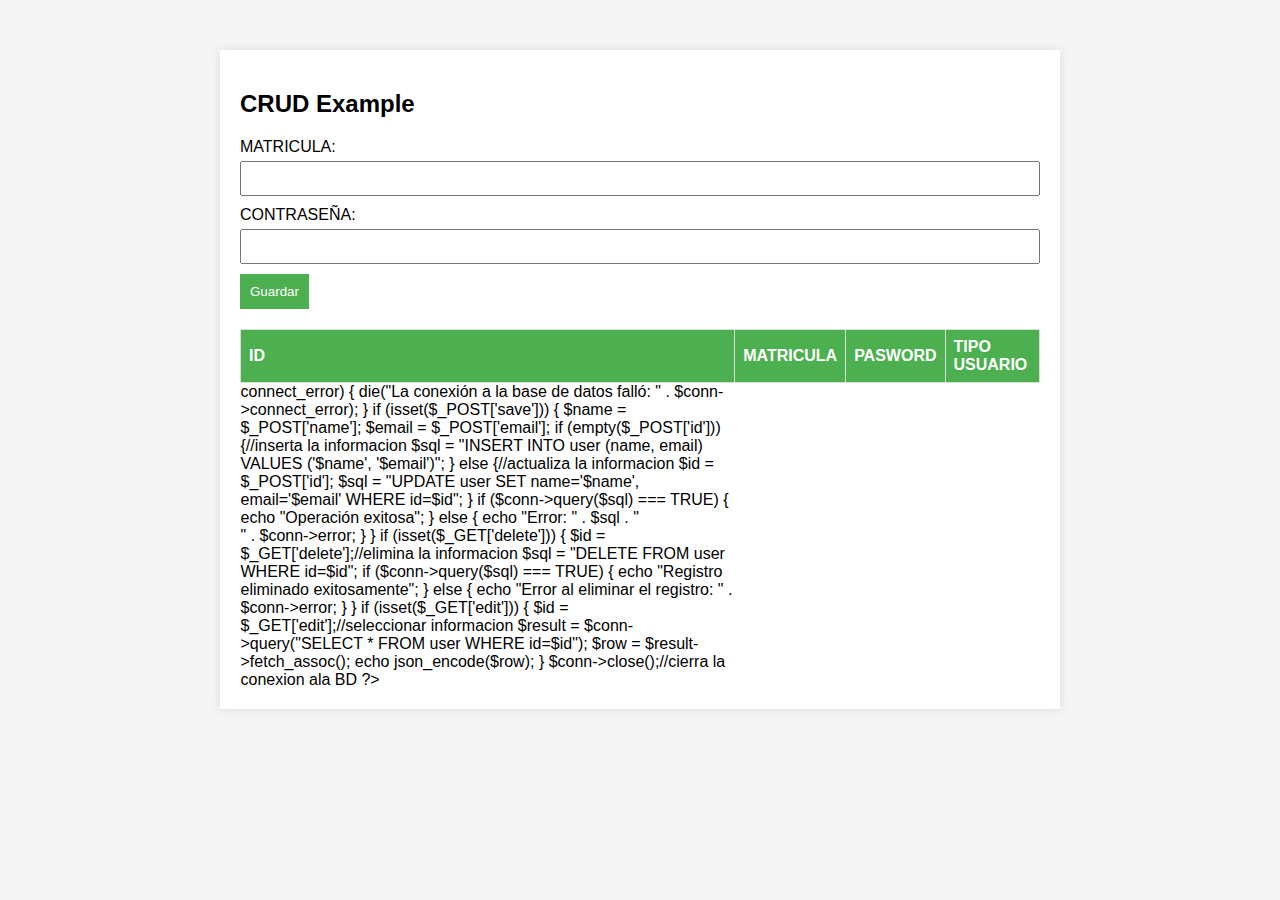
<file: index.html>
<!DOCTYPE html>
<html lang="es">
<head>
    <meta charset="UTF-8">
    <meta name="viewport" content="width=device-width, initial-scale=1.0">
    <link rel="stylesheet" href="stylee.css">
    <title>CRUD Example</title>
</head>
<body>
    <div class="container">
        <h2>CRUD Example</h2>
        
        <!-- Formulario para Insertar/Actualizar datos -->
        <form action="conexion.php" method="post">
            <input type="hidden" name="id" id="id">
            <label for="name">MATRICULA:</label>
            <input type="text" name="name" id="name" required>
            <label for="email">CONTRASEÑA:</label>
            <input type="email" name="email" id="email" required>
            <button type="submit" name="save">Guardar</button>
        </form>

        <!-- Tabla para mostrar datos -->
        <table>
            <thead>
                <tr>
                    <th>ID</th>
                    <th>MATRICULA</th>
                    <th>PASWORD</th>
                    <th>TIPO USUARIO</th>
                </tr>
            </thead>
            <tbody>
                <!-- Los datos se cargarán aquí desde la base de datos -->
            </tbody>
        </table>
    </div>

    <script src="https://code.jquery.com/jquery-3.6.4.min.js"></script>
    <script src="script.js"></script>
</body>
</html>
</file>
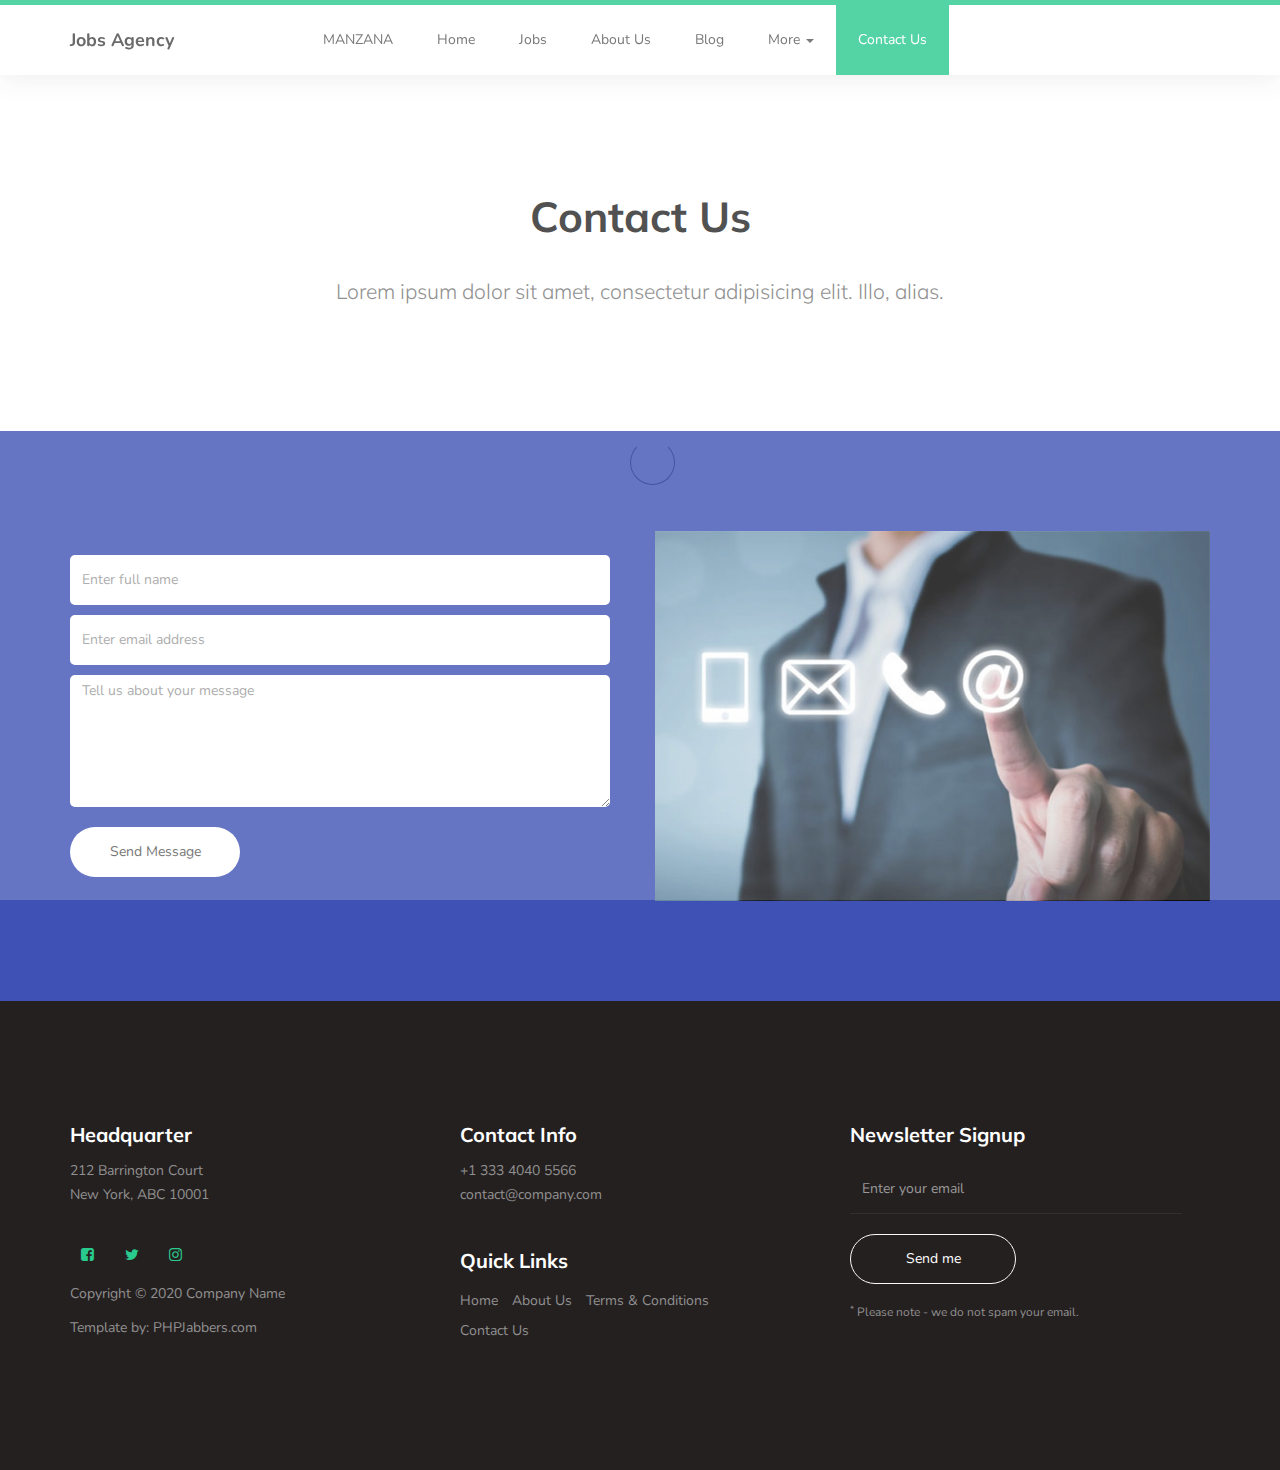
<file: contact.html>
<!DOCTYPE html>
<html lang="en">
<head>

     <title>PHPJabbers.com | Free Job Agency Website Template</title>

     <meta charset="UTF-8">
     <meta http-equiv="X-UA-Compatible" content="IE=Edge">
     <meta name="description" content="">
     <meta name="keywords" content="">
     <meta name="author" content="">
     <meta name="viewport" content="width=device-width, initial-scale=1, maximum-scale=1">

     <link rel="stylesheet" href="css/bootstrap.min.css">
     <link rel="stylesheet" href="css/font-awesome.min.css">
     <link rel="stylesheet" href="css/owl.carousel.css">
     <link rel="stylesheet" href="css/owl.theme.default.min.css">

     <!-- MAIN CSS -->
     <link rel="stylesheet" href="css/style.css">

</head>
<body id="top" data-spy="scroll" data-target=".navbar-collapse" data-offset="50">

     <!-- PRE LOADER -->
     <section class="preloader">
          <div class="spinner">

               <span class="spinner-rotate"></span>
               
          </div>
     </section>


     <!-- MENU -->
     <section class="navbar custom-navbar navbar-fixed-top" role="navigation">
          <div class="container">

               <div class="navbar-header">
                    <button class="navbar-toggle" data-toggle="collapse" data-target=".navbar-collapse">
                         <span class="icon icon-bar"></span>
                         <span class="icon icon-bar"></span>
                         <span class="icon icon-bar"></span>
                    </button>

                    <!-- lOGO TEXT HERE -->
                    <a href="#" class="navbar-brand">Jobs Agency</a>
               </div>

               <!-- MENU LINKS -->
               <div class="collapse navbar-collapse">
                    <ul class="nav navbar-nav navbar-nav-first">
                         <li><a href="indexx.html">MANZANA </a></li>
                         <li><a href="index.html">Home</a></li>
                         <li><a href="job-listing.html">Jobs</a></li>
                         <li><a href="about-us.html">About Us</a></li>
                         <li><a href="blog-posts.html">Blog</a></li>
                         <li class="dropdown">
                              <a href="#" class="dropdown-toggle" data-toggle="dropdown" role="button" aria-haspopup="true" aria-expanded="false">More <span class="caret"></span></a>
                              
                              <ul class="dropdown-menu">
                                   <li><a href="team.html">Team</a></li>
                                   <li><a href="testimonials.html">Testimonials</a></li>
                                   <li><a href="terms.html">Terms</a></li>
                              </ul>
                         </li>
                         <li class="active"><a href="contact.html">Contact Us</a></li>
                    </ul>
               </div>

          </div>
     </section>

     <section>
          <div class="container">
               <div class="text-center">
                    <h1>Contact Us</h1>

                    <br>

                    <p class="lead">Lorem ipsum dolor sit amet, consectetur adipisicing elit. Illo, alias.</p>
               </div>
          </div>
     </section>


     <!-- CONTACT -->
     <section id="contact">
          <div class="container">
               <div class="row">

                    <div class="col-md-6 col-sm-12">
                         <form id="contact-form" role="form" action="" method="post">
                              <div class="col-md-12 col-sm-12">
                                   <input type="text" class="form-control" placeholder="Enter full name" name="name" required>
                    
                                   <input type="email" class="form-control" placeholder="Enter email address" name="email" required>

                                   <textarea class="form-control" rows="6" placeholder="Tell us about your message" name="message" required></textarea>
                              </div>

                              <div class="col-md-4 col-sm-12">
                                   <input type="submit" class="form-control" name="send message" value="Send Message">
                              </div>

                         </form>
                    </div>

                    <div class="col-md-6 col-sm-12">
                         <div class="contact-image">
                              <img src="images/contact-1-600x400.jpg" class="img-responsive" alt="">
                         </div>
                    </div>

               </div>
          </div>
     </section>       


     <!-- FOOTER -->
     <footer id="footer">
          <div class="container">
               <div class="row">

                    <div class="col-md-4 col-sm-6">
                         <div class="footer-info">
                              <div class="section-title">
                                   <h2>Headquarter</h2>
                              </div>
                              <address>
                                   <p>212 Barrington Court <br>New York, ABC 10001</p>
                              </address>

                              <ul class="social-icon">
                                   <li><a href="#" class="fa fa-facebook-square" attr="facebook icon"></a></li>
                                   <li><a href="#" class="fa fa-twitter"></a></li>
                                   <li><a href="#" class="fa fa-instagram"></a></li>
                              </ul>

                              <div class="copyright-text"> 
                                   <p>Copyright &copy; 2020 Company Name</p>
                                   <p>Template by: <a href="https://www.phpjabbers.com/">PHPJabbers.com</a></p>
                              </div>
                         </div>
                    </div>

                    <div class="col-md-4 col-sm-6">
                         <div class="footer-info">
                              <div class="section-title">
                                   <h2>Contact Info</h2>
                              </div>
                              <address>
                                   <p>+1 333 4040 5566</p>
                                   <p><a href="mailto:contact@company.com">contact@company.com</a></p>
                              </address>

                              <div class="footer_menu">
                                   <h2>Quick Links</h2>
                                   <ul>
                                        <li><a href="index.html">Home</a></li>
                                        <li><a href="about-us.html">About Us</a></li>
                                        <li><a href="terms.html">Terms & Conditions</a></li>
                                        <li><a href="contact.html">Contact Us</a></li>
                                   </ul>
                              </div>
                         </div>
                    </div>

                    <div class="col-md-4 col-sm-12">
                         <div class="footer-info newsletter-form">
                              <div class="section-title">
                                   <h2>Newsletter Signup</h2>
                              </div>
                              <div>
                                   <div class="form-group">
                                        <form action="#" method="get">
                                             <input type="email" class="form-control" placeholder="Enter your email" name="email" id="email" required>
                                             <input type="submit" class="form-control" name="submit" id="form-submit" value="Send me">
                                        </form>
                                        <span><sup>*</sup> Please note - we do not spam your email.</span>
                                   </div>
                              </div>
                         </div>
                    </div>
                    
               </div>
          </div>
     </footer>


     <!-- SCRIPTS -->
     <script src="js/jquery.js"></script>
     <script src="js/bootstrap.min.js"></script>
     <script src="js/owl.carousel.min.js"></script>
     <script src="js/smoothscroll.js"></script>
     <script src="js/custom.js"></script>

</body>
</html>
</file>
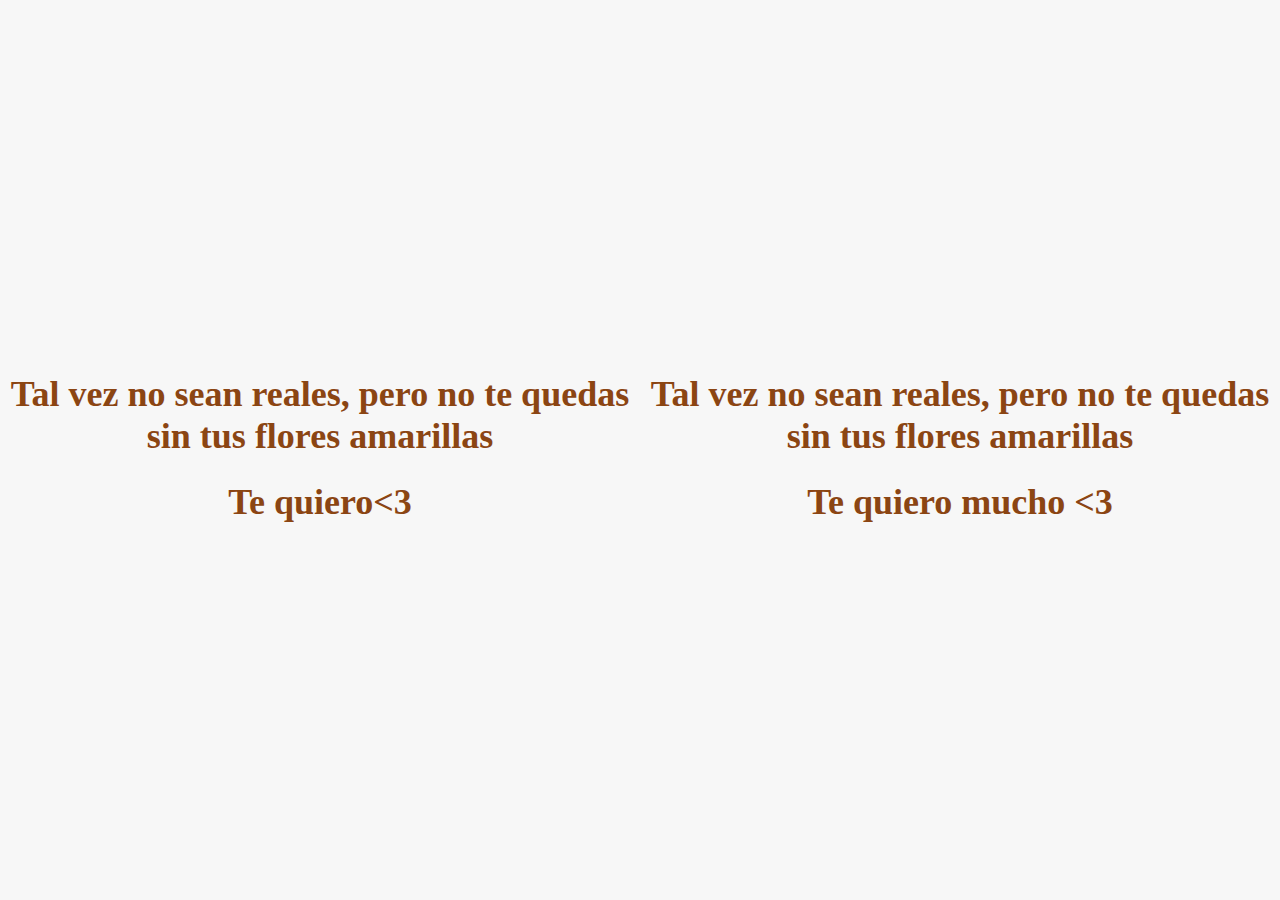
<file: flores.html>
<!DOCTYPE html>
<html lang="es">
<head>
    <meta charset="UTF-8">
    <meta name="viewport" content="width=device-width, initial-scale=1.0">
    <link rel="stylesheet" href="flores.css">
    <title>Flores Amarillas</title>
</head>
<body>
    <div class="container">
        <h1>Tal vez no sean reales, pero no te quedas sin tus flores amarillas</h1>
        <h1>Te quiero<3</h1>
        <audio autoplay loop src=""></audio>
        <div class="flower-container">
            <!-- Las flores se agregarán y eliminarán aquí mediante JavaScript -->
        </div>
    </div>
    <script src="flores.js"></script>
</body>
<!DOCTYPE html>
<html lang="es">
<head>
    <meta charset="UTF-8">
    <meta name="viewport" content="width=device-width, initial-scale=1.0">
    <link rel="stylesheet" href="flores.css">
    <title>Flores Amarillas</title>
</head>
<body>
    <div class="container">
        <h1>Tal vez no sean reales, pero no te quedas sin tus flores amarillas</h1>
        <h1>Te quiero mucho <3</h1>
        <div class="flower-container">
            <!-- Las flores se agregarán y eliminarán aquí mediante JavaScript -->
        </div>
    </div>
    <script src="flores.js"></script>
</body>
</html>
</file>
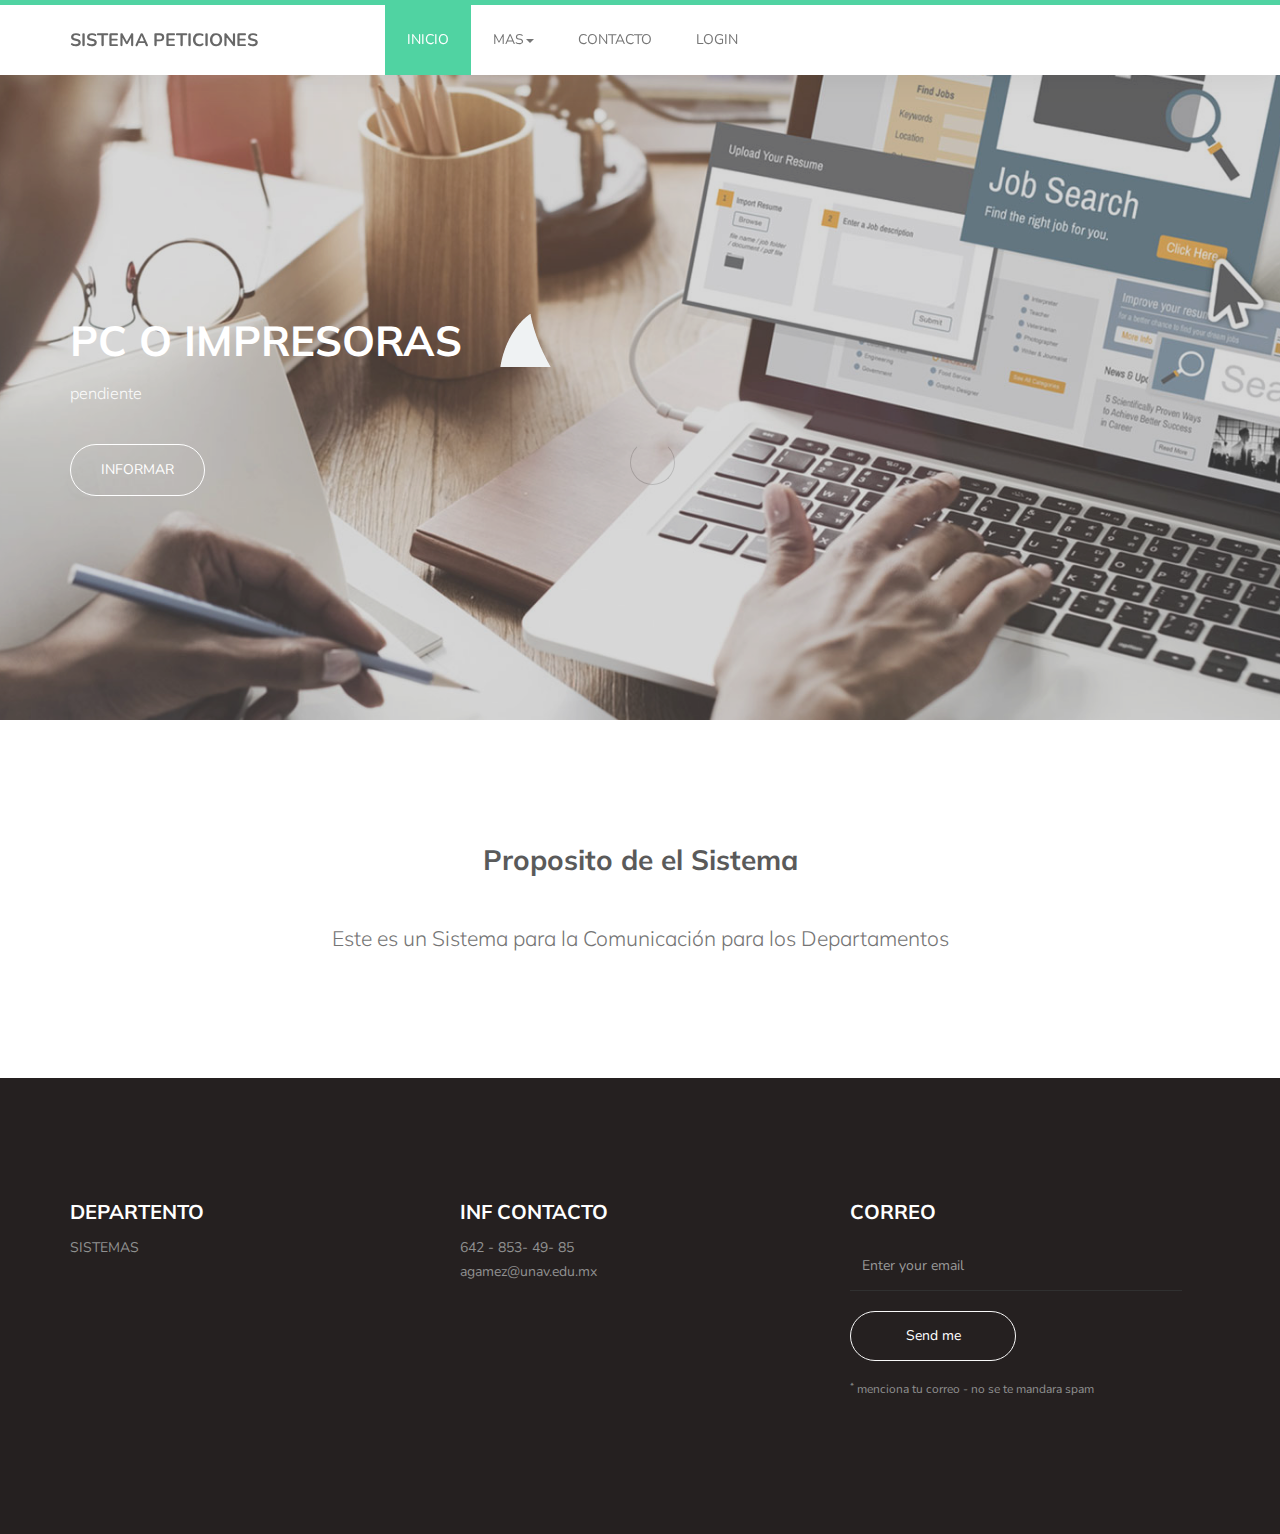
<file: indexx.html>
<!DOCTYPE html>
<html lang="en">
<head>

     <title>SISTEMA REQUISICIONES</title>

     <meta charset="UTF-8">
     <meta http-equiv="X-UA-Compatible" content="IE=Edge">
     <meta name="description" content="">
     <meta name="keywords" content="">
     <meta name="author" content="">
     <meta name="viewport" content="width=device-width, initial-scale=1, maximum-scale=1">

     <link rel="stylesheet" href="css/bootstrap.min.css">
     <link rel="stylesheet" href="css/font-awesome.min.css">
     <link rel="stylesheet" href="css/owl.carousel.css">
     <link rel="stylesheet" href="css/owl.theme.default.min.css">

     <!-- MAIN CSS -->
     <link rel="stylesheet" href="css/style.css">

</head>
<body id="top" data-spy="scroll" data-target=".navbar-collapse" data-offset="50">

     <!-- PRE LOADER -->
     <section class="preloader">
          <div class="spinner">
               <span class="spinner-rotate"></span>
          </div>
     </section>


     <!-- MENU -->
     <section class="navbar custom-navbar navbar-fixed-top" role="navigation">
          <div class="container">

               <div class="navbar-header">
                    <button class="navbar-toggle" data-toggle="collapse" data-target=".navbar-collapse">
                         <span class="icon icon-bar"></span>
                         <span class="icon icon-bar"></span>
                         <span class="icon icon-bar"></span>
                    </button>

                    <!-- lOGO TEXT HERE -->
                    <a href="#" class="navbar-brand">SISTEMA PETICIONES </a>
               </div>

               <!-- MENU LINKS -->
               <div class="collapse navbar-collapse">
                    <ul class="nav navbar-nav navbar-nav-first">
                         <li class="active"><a href="index.html">INICIO</a></li>
                        
                         <li class="dropdown">
                              <a href="#" class="dropdown-toggle" data-toggle="dropdown" role="button" aria-haspopup="true" aria-expanded="false">MAS<span class="caret"></span></a>
                              
                              <ul class="dropdown-menu">
                                   <li><a href="team.html">EQUIPO</a></li>
                                   
                              </ul>
                         </li>
                         <li><a href="contact.html">CONTACTO</a></li>
                         <li><a href="login.html"> LOGIN</a></li>
                    </ul>
               </div>

          </div>
     </section>

     <!-- HOME -->
     <section id="home">
          <div class="row">
               <div class="owl-carousel owl-theme home-slider">
                    <div class="item item-first">
                         <div class="caption">
                              <div class="container">
                                   <div class="col-md-6 col-sm-12">
                                        <h1>PC O IMPRESORAS </h1>
                                        <h3>pendiente</h3>
                                        <a href="jobs.html" class="section-btn btn btn-default">INFORMAR</a>
                                   </div>
                              </div>
                         </div>
                    </div>

                    <div class="item item-second">
                         <div class="caption">
                              <div class="container">
                                   <div class="col-md-6 col-sm-12">
                                        <h1>SISTEMAS</h1>
                                        <h3>pendiente</h3>
                                        <a href="jobs.html" class="section-btn btn btn-default">INFORMAR</a>
                                   </div>
                              </div>
                         </div>
                    </div>

                    <div class="item item-third">
                         <div class="caption">
                              <div class="container">
                                   <div class="col-md-6 col-sm-12">
                                        <h1>INTERNET</h1>
                                        <h3>pendiente</h3>
                                        <a href="jobs.html" class="section-btn btn btn-default">INFORMAR</a>
                                   </div>
                              </div>
                         </div>
                    </div>
               </div>
          </div>
     </section>

     <main>
          <section>
               <div class="container">
                    <div class="row">
                         <div class="col-md-12 col-sm-12">
                              <div class="text-center">
                                   <h2> Proposito de el Sistema </h2>
                                   <br>
                                   <p class="lead"> Este es un Sistema para la Comunicación para los Departamentos </p>
                              </div>
                         </div>
                    </div>
               </div>
          </section>

     <!-- FOOTER -->
     <footer id="footer">
          <div class="container">
               <div class="row">

                    <div class="col-md-4 col-sm-6">
                         <div class="footer-info">
                              <div class="section-title">
                                   <h2>DEPARTENTO</h2>
                              </div>
                              <address>
                                   <p>SISTEMAS <br></p>
                              </address>
                         </div>
                    </div>

                    <div class="col-md-4 col-sm-6">
                         <div class="footer-info">
                              <div class="section-title">
                                   <h2>INF CONTACTO</h2>
                              </div>
                              <address>
                                   <p>642 - 853- 49- 85</p>
                                   <p><a href="mailto:contact@company.com"></a>agamez@unav.edu.mx</p>
                              </address>
                         </div>
                    </div>
                    <div class="col-md-4 col-sm-12">
                         <div class="footer-info newsletter-form">
                              <div class="section-title">
                                   <h2>CORREO</h2>
                              </div>
                              <div>
                                   <div class="form-group">
                                        <form action="#" method="get">
                                             <input type="email" class="form-control" placeholder="Enter your email" name="email" id="email" required>
                                             <input type="submit" class="form-control" name="submit" id="form-submit" value="Send me">
                                        </form>
                                        <span><sup>*</sup> menciona tu correo  - no se te mandara spam </span>
                                   </div>
                              </div>
                         </div>
                    </div>
                    
               </div>
          </div>
     </footer>

     <!-- SCRIPTS -->
     <script src="js/jquery.js"></script>
     <script src="js/bootstrap.min.js"></script>
     <script src="js/owl.carousel.min.js"></script>
     <script src="js/smoothscroll.js"></script>
     <script src="js/custom.js"></script>

</body>
</html>
</file>
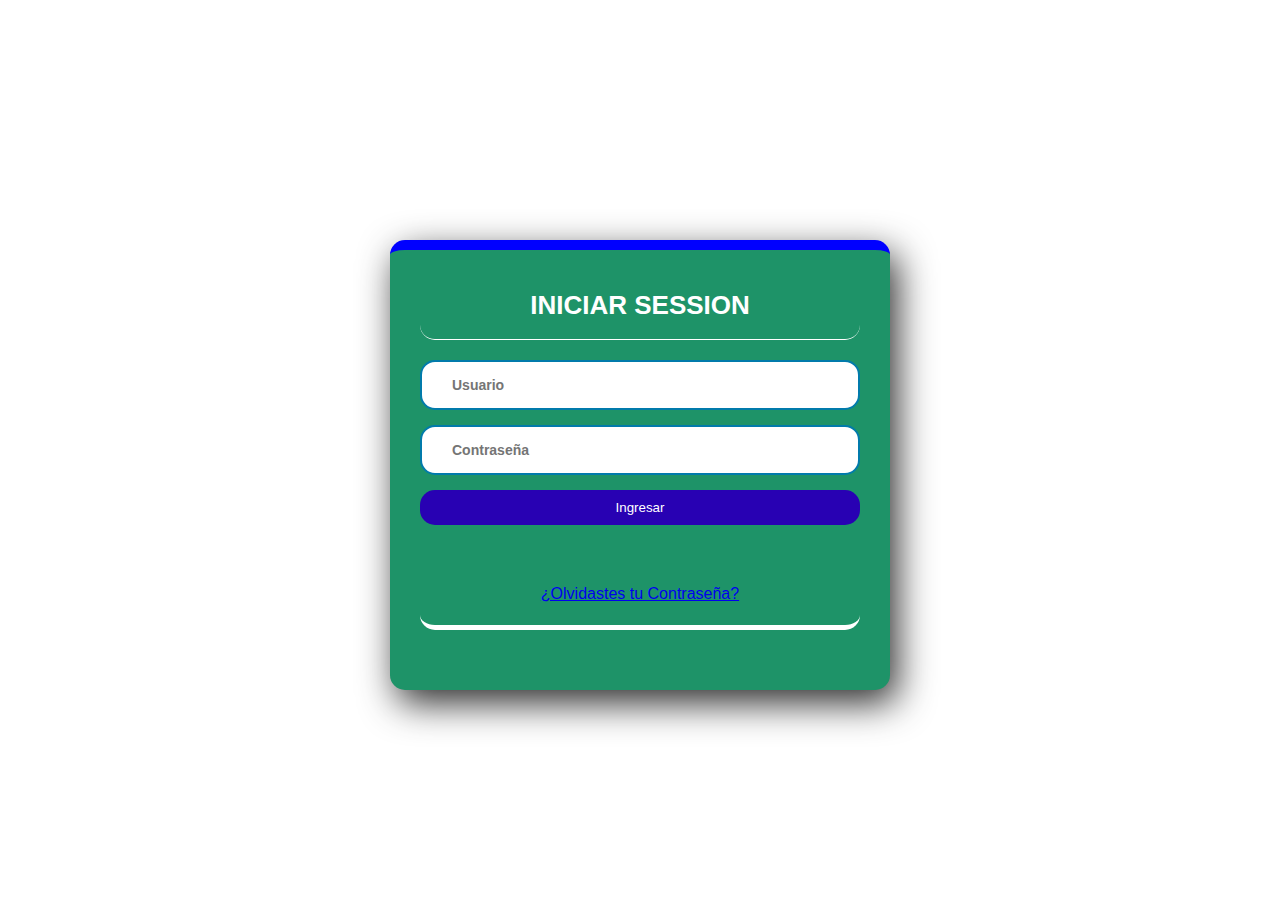
<file: login.html>
<!DOCTYPE html>
<html lang="en" dir="ltr">
  <head>
    <meta charset="utf-8">
    <title>LOGIN</title>
    <link rel="stylesheet" href="login.css">
  </head>
  <body class="login">
    <section class="form-login">
      <h5>INICIAR SESSION</h5>
      <input class="controls" type="text" name="usuario" value="" placeholder="Usuario">
      <input class="controls" type="password" name="contrasena" value="" placeholder="Contraseña">
      <input class="buttons" type="submit" name="" value="Ingresar">

      <p><a href="#">¿Olvidastes tu Contraseña?</a></p>

    </section>
  </body>
</html>
</file>
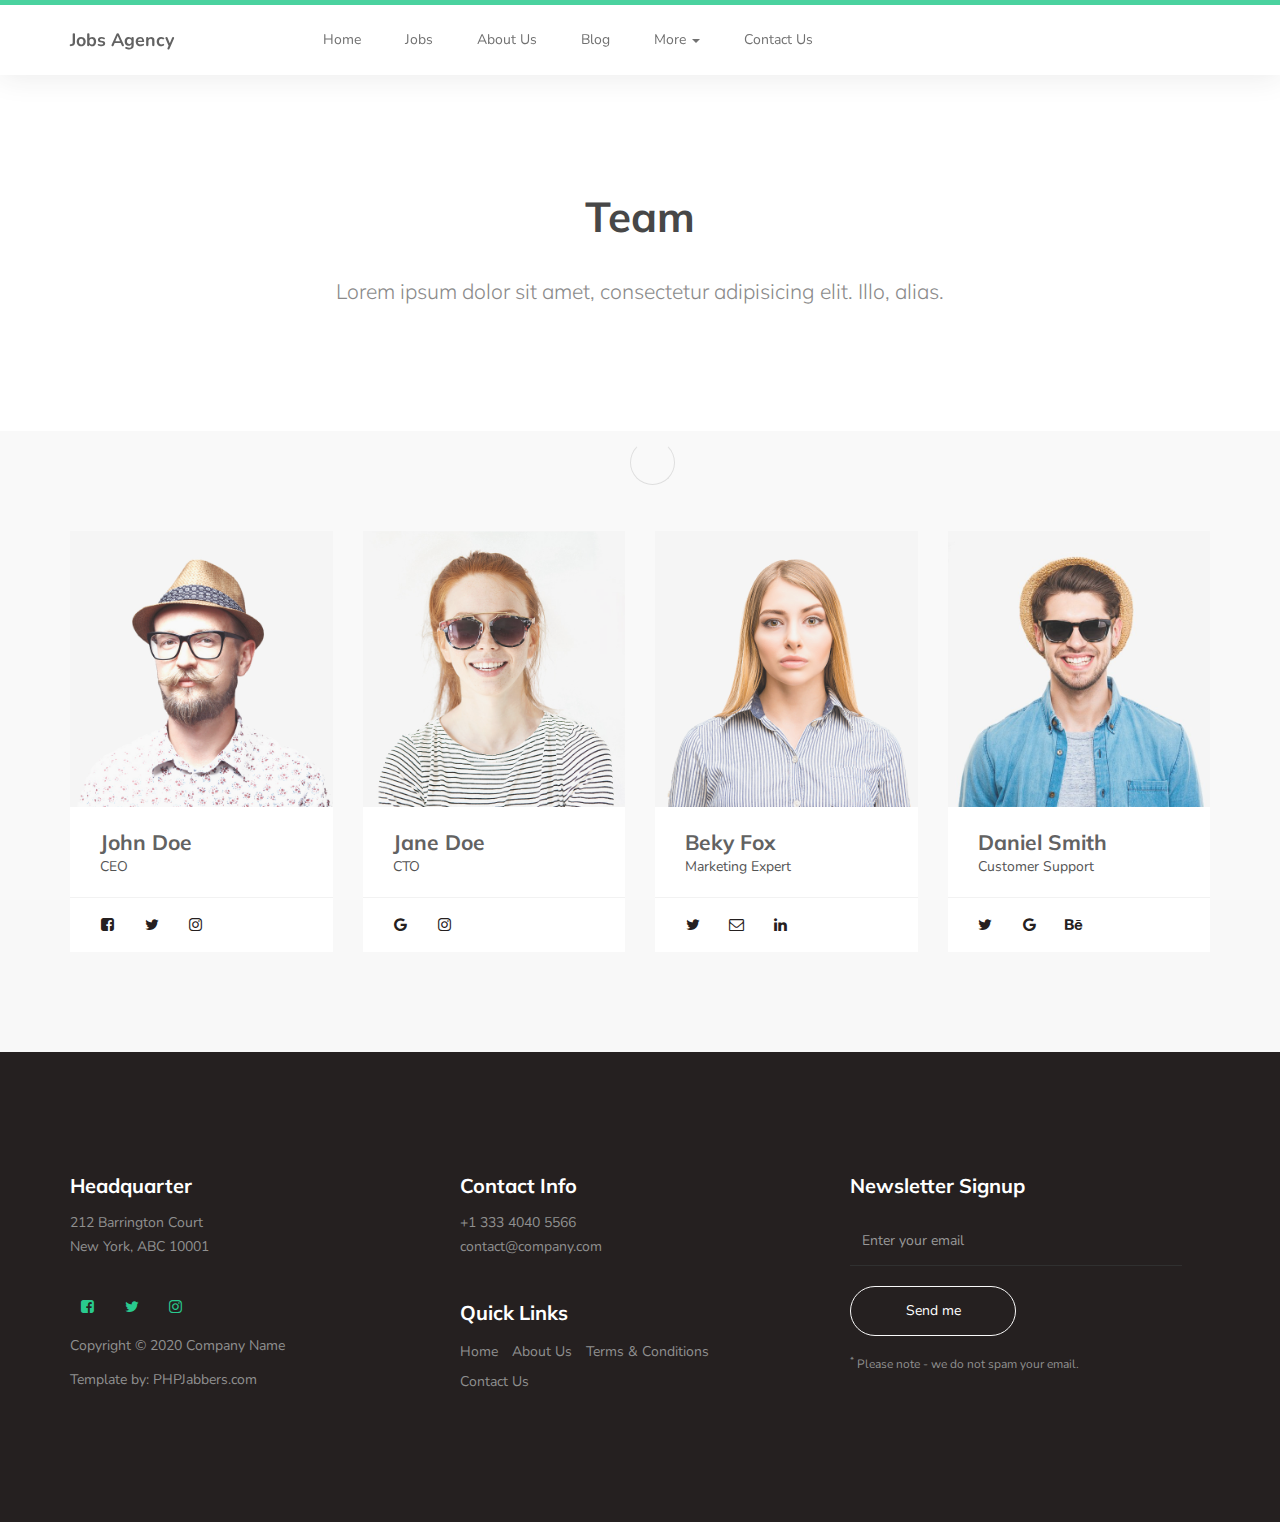
<file: team.html>
<!DOCTYPE html>
<html lang="en">
<head>

     <title>PHPJabbers.com | Free Job Agency Website Template</title>

     <meta charset="UTF-8">
     <meta http-equiv="X-UA-Compatible" content="IE=Edge">
     <meta name="description" content="">
     <meta name="keywords" content="">
     <meta name="author" content="">
     <meta name="viewport" content="width=device-width, initial-scale=1, maximum-scale=1">

     <link rel="stylesheet" href="css/bootstrap.min.css">
     <link rel="stylesheet" href="css/font-awesome.min.css">
     <link rel="stylesheet" href="css/owl.carousel.css">
     <link rel="stylesheet" href="css/owl.theme.default.min.css">

     <!-- MAIN CSS -->
     <link rel="stylesheet" href="css/style.css">

</head>
<body id="top" data-spy="scroll" data-target=".navbar-collapse" data-offset="50">

     <!-- PRE LOADER -->
     <section class="preloader">
          <div class="spinner">

               <span class="spinner-rotate"></span>
               
          </div>
     </section>


     <!-- MENU -->
     <section class="navbar custom-navbar navbar-fixed-top" role="navigation">
          <div class="container">

               <div class="navbar-header">
                    <button class="navbar-toggle" data-toggle="collapse" data-target=".navbar-collapse">
                         <span class="icon icon-bar"></span>
                         <span class="icon icon-bar"></span>
                         <span class="icon icon-bar"></span>
                    </button>

                    <!-- lOGO TEXT HERE -->
                    <a href="#" class="navbar-brand">Jobs Agency</a>
               </div>

               <!-- MENU LINKS -->
               <div class="collapse navbar-collapse">
                    <ul class="nav navbar-nav navbar-nav-first">
                         <li><a href="index.html">Home</a></li>
                         <li><a href="job-listing.html">Jobs</a></li>
                         <li><a href="about-us.html">About Us</a></li>
                         <li><a href="blog-posts.html">Blog</a></li>
                         <li class="dropdown">
                              <a href="#" class="dropdown-toggle" data-toggle="dropdown" role="button" aria-haspopup="true" aria-expanded="false">More <span class="caret"></span></a>
                              
                              <ul class="dropdown-menu">
                                   <li class="active"><a href="team.html">Team</a></li>
                                   <li><a href="testimonials.html">Testimonials</a></li>
                                   <li><a href="terms.html">Terms</a></li>
                              </ul>
                         </li>
                         <li><a href="contact.html">Contact Us</a></li>
                    </ul>
               </div>

          </div>
     </section>

     <section>
          <div class="container">
               <div class="text-center">
                    <h1>Team</h1>

                    <br>

                    <p class="lead">Lorem ipsum dolor sit amet, consectetur adipisicing elit. Illo, alias.</p>
               </div>
          </div>
     </section>

     <section id="team" class="section-background">
          <div class="container">
               <div class="row">
                    <div class="col-md-3 col-sm-6">
                         <div class="team-thumb">
                              <div class="team-image">
                                   <img src="images/author-image-1-646x680.jpg" class="img-responsive" alt="">
                              </div>
                              <div class="team-info">
                                   <h3>John Doe</h3>
                                   <span>CEO</span>
                              </div>
                              <ul class="social-icon">
                                   <li><a href="#" class="fa fa-facebook-square" attr="facebook icon"></a></li>
                                   <li><a href="#" class="fa fa-twitter"></a></li>
                                   <li><a href="#" class="fa fa-instagram"></a></li>
                              </ul>
                         </div>
                    </div>
                    <div class="col-md-3 col-sm-6">
                         <div class="team-thumb">
                              <div class="team-image">
                                   <img src="images/author-image-2-646x680.jpg" class="img-responsive" alt="">
                              </div>
                              <div class="team-info">
                                   <h3>Jane Doe</h3>
                                   <span>CTO</span>
                              </div>
                              <ul class="social-icon">
                                   <li><a href="#" class="fa fa-google"></a></li>
                                   <li><a href="#" class="fa fa-instagram"></a></li>
                              </ul>
                         </div>
                    </div>
                    <div class="col-md-3 col-sm-6">
                         <div class="team-thumb">
                              <div class="team-image">
                                   <img src="images/author-image-3-646x680.jpg" class="img-responsive" alt="">
                              </div>
                              <div class="team-info">
                                   <h3>Beky Fox</h3>
                                   <span>Marketing Expert</span>
                              </div>
                              <ul class="social-icon">
                                   <li><a href="#" class="fa fa-twitter"></a></li>
                                   <li><a href="#" class="fa fa-envelope-o"></a></li>
                                   <li><a href="#" class="fa fa-linkedin"></a></li>
                              </ul>
                         </div>
                    </div>
                    <div class="col-md-3 col-sm-6">
                         <div class="team-thumb">
                              <div class="team-image">
                                   <img src="images/author-image-4-646x680.jpg" class="img-responsive" alt="">
                              </div>
                              <div class="team-info">
                                   <h3>Daniel Smith</h3>
                                   <span>Customer Support</span>
                              </div>
                              <ul class="social-icon">
                                   <li><a href="#" class="fa fa-twitter"></a></li>
                                   <li><a href="#" class="fa fa-google"></a></li>
                                   <li><a href="#" class="fa fa-behance"></a></li>
                              </ul>
                         </div>
                    </div>
               </div>
          </div>
          </section>

     <!-- FOOTER -->
     <footer id="footer">
          <div class="container">
               <div class="row">

                    <div class="col-md-4 col-sm-6">
                         <div class="footer-info">
                              <div class="section-title">
                                   <h2>Headquarter</h2>
                              </div>
                              <address>
                                   <p>212 Barrington Court <br>New York, ABC 10001</p>
                              </address>

                              <ul class="social-icon">
                                   <li><a href="#" class="fa fa-facebook-square" attr="facebook icon"></a></li>
                                   <li><a href="#" class="fa fa-twitter"></a></li>
                                   <li><a href="#" class="fa fa-instagram"></a></li>
                              </ul>

                              <div class="copyright-text"> 
                                   <p>Copyright &copy; 2020 Company Name</p>
                                   <p>Template by: <a href="https://www.phpjabbers.com/">PHPJabbers.com</a></p>
                              </div>
                         </div>
                    </div>

                    <div class="col-md-4 col-sm-6">
                         <div class="footer-info">
                              <div class="section-title">
                                   <h2>Contact Info</h2>
                              </div>
                              <address>
                                   <p>+1 333 4040 5566</p>
                                   <p><a href="mailto:contact@company.com">contact@company.com</a></p>
                              </address>

                              <div class="footer_menu">
                                   <h2>Quick Links</h2>
                                   <ul>
                                        <li><a href="index.html">Home</a></li>
                                        <li><a href="about-us.html">About Us</a></li>
                                        <li><a href="terms.html">Terms & Conditions</a></li>
                                        <li><a href="contact.html">Contact Us</a></li>
                                   </ul>
                              </div>
                         </div>
                    </div>

                    <div class="col-md-4 col-sm-12">
                         <div class="footer-info newsletter-form">
                              <div class="section-title">
                                   <h2>Newsletter Signup</h2>
                              </div>
                              <div>
                                   <div class="form-group">
                                        <form action="#" method="get">
                                             <input type="email" class="form-control" placeholder="Enter your email" name="email" id="email" required>
                                             <input type="submit" class="form-control" name="submit" id="form-submit" value="Send me">
                                        </form>
                                        <span><sup>*</sup> Please note - we do not spam your email.</span>
                                   </div>
                              </div>
                         </div>
                    </div>
                    
               </div>
          </div>
     </footer>

     <div class="modal fade bs-example-modal" tabindex="-1" role="dialog" aria-labelledby="myModalLabel">
          <div class="modal-dialog" role="document">
               <div class="modal-content">
                    <div class="modal-header">
                         <button type="button" class="close" data-dismiss="modal" aria-label="Close"><span aria-hidden="true">&times;</span></button>
                         <h4 class="modal-title" id="gridSystemModalLabel">Book Now</h4>
                    </div>
                    
                    <div class="modal-body">
                         <form action="#" id="contact-form">
                              <div class="row">
                                   <div class="col-md-6">
                                        <input type="text" class="form-control" placeholder="Pick-up location" required>
                                   </div>

                                   <div class="col-md-6">
                                        <input type="text" class="form-control" placeholder="Return location" required>
                                   </div>
                              </div>

                              <div class="row">
                                   <div class="col-md-6">
                                        <input type="text" class="form-control" placeholder="Pick-up date/time" required>
                                   </div>

                                   <div class="col-md-6">
                                        <input type="text" class="form-control" placeholder="Return date/time" required>
                                   </div>
                              </div>
                              <input type="text" class="form-control" placeholder="Enter full name" required>

                              <div class="row">
                                   <div class="col-md-6">
                                        <input type="text" class="form-control" placeholder="Enter email address" required>
                                   </div>

                                   <div class="col-md-6">
                                        <input type="text" class="form-control" placeholder="Enter phone" required>
                                   </div>
                              </div>
                         </form>
                    </div>

                    <div class="modal-footer">
                         <button type="button" class="section-btn btn btn-primary">Book Now</button>
                    </div>
               </div>
          </div>
     </div>

     <!-- SCRIPTS -->
     <script src="js/jquery.js"></script>
     <script src="js/bootstrap.min.js"></script>
     <script src="js/owl.carousel.min.js"></script>
     <script src="js/smoothscroll.js"></script>
     <script src="js/custom.js"></script>

</body>
</html>
</file>
<file: stylee.css>
body {
    font-family: Arial, sans-serif;
    background-color: #f4f4f4;
    margin: 0;
    padding: 0;
}

.container {
    max-width: 800px;
    margin: 50px auto;
    background-color: #fff;
    padding: 20px;
    box-shadow: 0 0 10px rgba(0, 0, 0, 0.1);
}

form {
    margin-bottom: 20px;
}

label {
    display: block;
    margin-bottom: 5px;
}

input {
    width: 100%;
    padding: 8px;
    margin-bottom: 10px;
    box-sizing: border-box;
}

button {
    background-color: #4caf50;
    color: #fff;
    padding: 10px;
    border: none;
    cursor: pointer;
}

table {
    width: 100%;
    border-collapse: collapse;
    margin-top: 20px;
}

th, td {
    border: 1px solid #ddd;
    padding: 8px;
    text-align: left;
}

th {
    background-color: #4caf50;
    color: #fff;
}
</file>
<file: css/style.css>
/*

Known Template 

https://templatemo.com/tm-516-known

*/

  @import url('https://fonts.googleapis.com/css?family=Muli:300,700|Nunito');

  body {
    background: #070101;
    font-family: 'Nunito', sans-serif;
    overflow-x: hidden;
    padding-top: 70px;
  }


  /*---------------------------------------
     TYPOGRAPHY              
  -----------------------------------------*/

  h1,h2,h3,h4,h5,h6 {
    font-family: 'Muli', sans-serif;
    font-weight: bold;
    line-height: inherit;
  }

  h1 {
    color: #252525;
    font-size: 3em;
    line-height: normal;
  }

  h2 {
    color: #353535;
    font-size: 2em;
    padding-bottom: 10px;
  }

  h3 {
    font-size: 1.5em;
  }

  h3,
  h3 a {
    color: #454545;
  }

  p {
    color: #757575;
    font-size: 14px;
    font-weight: normal;
    line-height: 24px;
  }



  /*---------------------------------------
     GENERAL               
  -----------------------------------------*/

  html{
    -webkit-font-smoothing: antialiased;
  }

  a {
    color: #252525;
    -webkit-transition: 0.5s;
    transition: 0.5s;
    text-decoration: none !important;
  }

  a,
  input, button,
  .form-control {
    -webkit-transition: 0.5s;
    transition: 0.5s;
  }

  a:hover, a:active, a:focus {
    color: #29ca8e;
    outline: none;
  }

  ::-webkit-scrollbar{
    width: 8px;
    height: 8px;
  }

  ::-webkit-scrollbar-thumb {
    cursor: pointer;
    background: #000000;
  }

  .section-title {
    padding-bottom: 40px;
  }

  .section-title h2 {
    margin: 0;
  }

  .section-title small {
    display: block;
  }

  .overlay {
    background: rgba(20,20,20,0.5);
    position: absolute;
    top: 0;
    right: 0;
    bottom: 0;
    left: 0;
    width: 100%;
    height: 100%;
  }

  .entry-form {
    background: #252020;
    border-radius: 100%;
    text-align: center;
    padding: 6em;
    width: 450px;
    height: 450px;
  }

  .entry-form h2 {
    color: #ffffff;
    margin: 0;
  }
  
  .form .form-control,
  .entry-form .form-control {
    background: transparent;
    border: 0;
    border-bottom: 1px solid;
    border-radius: 0;
    box-shadow: none;
    height: 45px;
    margin: 10px 0;
  }

  .form .input-group {
    margin: 10px 0;
  }

  .input-group-addon {
    border: 0;
  }

  .form .input-group .form-control {
    margin: 0;
  }

  .form textarea.form-control,
  .entry-form textarea.form-control { height: 120px;  }

  .entry-form .submit-btn {
    background: #ffffff;
    border-radius: 50px;
    border: 0;
    color: #252020;
    width: 50%;
    height: 50px;
    margin: 30px auto;
    margin-bottom: 10px;
  }

  .entry-form .submit-btn:hover {
    background: #3f51b5;
    color: #ffffff;
  }

  section {
    position: relative;
    padding: 100px 0;
  }

  #team, 
  #testimonial {
    text-align: center;
  }
  
  #google-map iframe {
    border: 0;
    width: 100%;
    height: 390px;
  }



  /*---------------------------------------
     BUTTONS               
  -----------------------------------------*/
/*cuando daras click*/
  .section-btn {
    background: transparent;
    border-radius: 50px;
    border: 1px solid #ffffff;
    color: #ffffff;
    font-size: inherit;
    font-weight: normal;
    padding: 15px 30px;
    transition: 0.5s;
  }
    /*cuando pones el cursor arriba*/
  .section-btn:hover {
    background: #ffffff;
    border-color: transparent;
  }



  /*---------------------------------------
       PRE LOADER              
  -----------------------------------------*/

  .preloader {
    position: fixed;
    top: 0;
    left: 0;
    width: 100%;
    height: 100%;
    z-index: 99999;
    display: flex;
    flex-flow: row nowrap;
    justify-content: center;
    align-items: center;
    background: none repeat scroll 0 0 #ffffff;
  }

  .spinner {
    border: 1px solid transparent;
    border-radius: 3px;
    position: relative;
  }

  .spinner:before {
    content: '';
    box-sizing: border-box;
    position: absolute;
    top: 50%;
    left: 50%;
    width: 45px;
    height: 45px;
    margin-top: -10px;
    margin-left: -10px;
    border-radius: 50%;
    border: 1px solid #575757;
    border-top-color: #ffffff;
    animation: spinner .9s linear infinite;
  }

  @-webkit-@keyframes spinner {
    to {transform: rotate(360deg);}
  }

  @keyframes spinner {
    to {transform: rotate(360deg);}
  }



  /*---------------------------------------
      MENU              
  -----------------------------------------*/
  
  .text-primary { color: #45bc00; }

  .custom-navbar {
    background: #ffffff;
    border-top: 5px solid #29ca8e;
    border-bottom: 0;
    -webkit-box-shadow: 0 1px 30px rgba(0, 0, 0, 0.1);
    -moz-box-shadow: 0 1px 30px rgba(0, 0, 0, 0.1);
    box-shadow: 0 1px 30px rgba(0, 0, 0, 0.1);
    padding: 12px 0;
    margin-bottom: 0;
    padding: 0;
  }

  .custom-navbar .navbar-brand {
    color: #454545;
    font-size: 18px;
    font-weight: bold;
    line-height: 40px;
  }

  .custom-navbar .navbar-nav.navbar-nav-first {
    margin-left: 8em;
  }

  .custom-navbar .navbar-nav.navbar-right li a {
    padding-right: 12px;
    padding-left: 12px;
  }

  .custom-navbar .navbar-nav.navbar-right li a .fa {
    background: #29ca8e;
    border-radius: 100%;
    color: #ffffff;
    width: 30px;
    height: 30px;
    line-height: 30px;
    text-align: center;
    display: inline-block;
    margin-right: 5px;
  }

  .custom-navbar .nav li a {
    line-height: 40px;
    color: #575757;
    padding-right: 22px;
    padding-left: 22px;
  }

  .custom-navbar .navbar-nav > li > a:hover,
  .custom-navbar .navbar-nav > li > a:focus {
    background-color: transparent;
  }

  .custom-navbar .nav li a:hover {
    background-color: #29ca8e;
    color: #ffffff;
  }

  .custom-navbar .nav li.active > a {
    background-color: #29ca8e;
    color: #ffffff;
  }

  .custom-navbar .navbar-toggle {
    border: none;
    padding-top: 10px;
  }

  .custom-navbar .navbar-toggle {
    background-color: transparent;
  }

  .custom-navbar .navbar-toggle .icon-bar {
    background: #252525;
    border-color: transparent;
  }



  /*---------------------------------------
      HOME  & SLIDER            
  -----------------------------------------*/

  #home {
    padding: 0;
  }

  #home h1 {
    color: #ffffff;
    background-image: url(../images/a\ logo.png);
  }

  #home h3 {
    color: #f9f9f9;
    font-size: 16px;
    font-weight: 300;
    margin: 0;
    padding: 5px 0 40px 0;
  }

  @media (min-width: 768px) {
    .home-slider .col-md-6 {
      padding-left: 0;
    }
  }

  .home-slider .caption {
    display: flex;
    justify-content: center;
    flex-direction: column;
    text-align: left;
    background-color: rgba(20,20,20,0.2);
    height: 100%;
    color: #fff;
    cursor: e-resize;
  }

  .home-slider .item {
    background-repeat: no-repeat;
    background-attachment: local;
    background-size: cover;
    height: 650px;
  }
  
  .caption h3 a { color: #FFF; }
  .caption h3 a:hover { color: #FF3; }

  .home-slider .item-first {
    background-image: url(../images/slider-image-1-1920x700.jpg);
	background-position: center;
  }

  .home-slider .item-second {
    background-image: url(../images/slider-image-2-1920x700.jpg);
  }

  .home-slider .item-third {
    background-image: url(../images/aaaa.JPG);
  }



  /*---------------------------------------
      FEATURE              
  -----------------------------------------*/

  .feature-thumb {
    border: 1px solid #f0f0f0;
    padding: 5em 3em;
  }

  .feature-thumb span {
    background: #3f51b5;
    border-radius: 50px;
    color: #ffffff;
    font-size: 25px;
    font-weight: bold;
    display: inline-block;
    width: 60px;
    height: 60px;
    line-height: 60px;
    text-align: center;
    margin-bottom: 5px;
  }

  .feature-thumb h3 {
    margin: 10px 0;
  }



  /*---------------------------------------
      ABOUT              
  -----------------------------------------*/

  #about figure {
    display: inline-block;
    vertical-align: top;
    margin-left: 15px;
  }

  #about figure span {
    float: left;
    margin-left: -15px;
    padding: 15px 20px;
    position: relative;
    top: 20px;
  }

  #about figure span i {
    background: #2cca90;
    border-radius: 50px;
    color: #ffffff;
    font-size: 25px;
    width: 50px;
    height: 50px;
    line-height: 50px;
    text-align: center;
  }



  /*---------------------------------------
      TEAM              
  -----------------------------------------*/

  .team-thumb {
    position: relative;
    overflow: hidden;
    text-align: left;
  }

  .team-info {
    padding: 20px 30px;
  }

  .team-image img {
    width: 100%;
  }

  .team-thumb .social-icon {
    border-top: 1px solid #f0f0f0;
    padding: 4px 20px 0 20px;
  }

  .team-thumb .social-icon li a {
    background: #ffffff;
    color: #252020;
  }

  .team-info h3 {
    margin: 0;
  }


  /*---------------------------------------
      COURSES             
  -----------------------------------------*/

  #courses .section-title {
    text-align: center;
  }

  #courses .owl-theme .owl-nav {
    margin-top: 30px;
  }

  #courses .owl-theme .owl-nav [class*=owl-] {
    border-radius: 2px;
    font-size: 16px;
    width: 30px;
    height: 30px;
    line-height: 30px;
    text-align: center;
    padding: 0;
  }

  .courses-thumb {
    background: #f9f9f9;
    position: relative;
  }

  .courses-thumb-secondary {
    margin-bottom: 30px;
  }

.form .form-control,
  .modal .form-control { background-color: #eee;  }

  .courses-top {
    position: relative;
  }

  .courses-image {
    background: linear-gradient(to right, #202020, #101010);
  }

  .courses-date {
    background: linear-gradient(rgba(255, 0, 0, 0), rgba(0, 0, 0, 0.6));
    width: 100%;
    position: absolute;
    bottom: 0;
    padding: 20px 25px;
  }

  .courses-date span,
  .courses-author span {
    font-size: 14px;
    font-weight: bold;
  }

  .courses-date span {
    color: #ffffff;
    display: inline-block;
    margin-right: 10px;
  }

  .courses-detail {
    padding: 25px 25px 15px 25px;
  }

  .courses-detail h3 {
    margin: 0 0 2px 0;
  }

  .courses-info {
    border-top: 1px solid #f0f0f0;
    position: relative;
    clear: both;
    padding: 15px 25px;
  }

  .courses-author,
  .courses-author span {
    display: inline-block;
    vertical-align: middle;
  }

  .courses-author img {
    display: inline-block !important;
    border-radius: 50px;
    width: 50px !important;
    height: 50px;
    margin-right: 10px;
  }

  .courses-price {
    float: right;
    margin-top: 10px;
  }

  .courses-price span {
    background: #29ca8e;
    border-radius: 2px;
    color: #ffffff;
    display: block;
    padding: 5px 10px;
  }

  .courses-price.free span {
    background: #3f51b5;
  }



  /*---------------------------------------
     NEWS              
  -----------------------------------------*/

  .news-thumb {
    clear: both;
    position: relative;
    overflow: hidden;
    margin-bottom: 30px;
  }

  .news-thumb .news-image {
    float: left;
    width: 40%;
    margin-right: 30px;
  }

  .news-info h3 {
    margin-top: 5px;
    margin-bottom: 10px;
  }

  .news-date span {
    color: #909090;
    font-weight: bold;
  }



  /*---------------------------------------
      TESTIMONIAL             
  -----------------------------------------*/
  
  #testimonial .item {
    margin: 20px 0;
    padding: 4em 3em;
    text-align: left;
  }

  #courses .col-md-4,
  #testimonial .col-md-4 {
    display: block;
    width: 100%;
  }

  #testimonial .item > p {
    font-size: 16px;
    line-height: 26px;
  }

  .tst-rating {
    margin-bottom: 15px;
  }

  .tst-rating .fa {
    color: #3f51b5;
  }

  .tst-image,
  .tst-author {
    display: inline-block;
    vertical-align: middle;
    margin-bottom: 20px;
    text-align: left;
  }

  .tst-image img {
    border-radius: 50px;
    width: 60px !important;
    height: 60px;
    margin-right: 15px;
  }

  .tst-author h4 {
    margin: 0;
  }

  .tst-author span {
    color: #808080;
    font-size: 14px;
  }



  /*---------------------------------------
      CONTACT             
  -----------------------------------------*/

  #contact {
    background: #3f51b5;
  }

  #contact h2 {
    color: #ffffff;
  }

  #contact .section-title {
    padding-bottom: 20px;
  }

  #contact h2 > small,
  #contact p,
  #contact a {
    color: #f9f9f9;
  }

  #contact-form {
    padding: 1em 0;
  }

  #contact-form .col-md-12,
  #contact-form .col-md-4 {
    padding-left: 0;
  }
  
  .form .form-control,
  #contact-form .form-control {
    border: 0;
    border-radius: 5px;
    box-shadow: none;
    margin: 10px 0;
  }

  #contact-form input {
    height: 50px;
  }

  #contact-form input[type='submit'] {
    border-radius: 50px;
    border: 1px solid transparent;
  }

  #contact-form input[type='submit']:hover {
    background: transparent;
    border-color: #ffffff;
    color: #ffffff;
  }
  



  /*---------------------------------------
     FOOTER              
  -----------------------------------------*/

  footer {
    background: #252020;
    padding: 120px 0;
  }

  footer .section-title {
    padding-bottom: 10px;
  }

  footer h2 {
    font-size: 20px;
  }

  footer a,
  footer p {
    color: #909090;
  }

  footer strong {
    color: #d9d9d9;
  }

  footer address p {
    margin-bottom: 0;
  }

  footer .social-icon {
    margin-top: 25px;
  }

  .footer-info {
    margin-right: 2em;
  }

  .footer-info h2 {
    color: #ffffff;
    padding: 0;
  }

  .footer_menu h2 {
    margin-top: 2em;
  }

  .footer_menu ul {
    margin: 0;
    padding: 0;
  }

  .footer_menu li {
    display: inline-block;
    list-style: none;
    margin: 5px 10px 5px 0;
  }

  .newsletter-form .form-control {
    background: transparent;
    border-radius: 0;
    box-shadow: none;
    border: 0;
    border-bottom: 1px solid #303030;
    height: 50px;
    margin: 5px 0;
  }

  .newsletter-form input[type="submit"] {
    background: transparent;
    border: 1px solid #f9f9f9;
    border-radius: 50px;
    color: #ffffff;
    display: block;
    margin-top: 20px;
    outline: none;
    width: 50%;
  }

  .newsletter-form input[type="submit"]:hover {
    background: #29ca8e;
    border-color: transparent;
  }

  .newsletter-form .form-group span {
    color: #909090;
    display: block;
    font-size: 12px;
    margin-top: 20px;
  }



  /*---------------------------------------
     SOCIAL ICON              
  -----------------------------------------*/

  .social-icon {
    position: relative;
    padding: 0;
    margin: 0;
  }

  .social-icon li {
    display: inline-block;
    list-style: none;
    margin-bottom: 5px;
  }

  .social-icon li a {
    border-radius: 100px;
    color: #29ca8e;
    font-size: 15px;
    width: 35px;
    height: 35px;
    line-height: 35px;
    text-decoration: none;
    text-align: center;
    transition: all 0.4s ease-in-out;
    position: relative;
    margin: 5px 5px 5px 0;
  }

  .social-icon li a:hover {
    background: #29ca8e;
    color: #ffffff;
  }



  /*---------------------------------------
     RESPONSIVE STYLES              
  -----------------------------------------*/

  @media screen and (max-width: 1170px) {
    .custom-navbar .navbar-nav.navbar-nav-first {
      margin-left: inherit;
    }
  }

  @media only screen and (max-width: 992px) {
    section,
    footer {
      padding: 60px 0;
    }

    .home-slider .item {
      background-position: center center;
    }

    .feature-thumb,
    .about-info,
    .team-thumb,
    .footer-info {
      margin-bottom: 50px;
    }

    .contact-image {
      margin-top: 50px;
    }
  }


  @media only screen and (min-width: 768px) and (max-width: 991px) {
    .custom-navbar .nav li a {
      padding-right: 10px;
      padding-left: 10px;
    }
  }

  @media only screen and (max-width: 767px) {
    h1 {
      font-size: 2.5em;
    }

    h1,h2,h3 {
      line-height: normal;
    }

    .custom-navbar {
      background: #ffffff;
      -webkit-box-shadow: 0 1px 30px rgba(0, 0, 0, 0.1);
      -moz-box-shadow: 0 1px 30px rgba(0, 0, 0, 0.1);
      box-shadow: 0 1px 30px rgba(0, 0, 0, 0.1);
      padding: 10px 0;
      text-align: center;
    }

    .custom-navbar .navbar-brand,
    .custom-navbar .nav li a {
      line-height: normal;
    }

    .custom-navbar .nav li a {
      padding: 10px;
    }

    .custom-navbar .navbar-brand,
    .top-nav-collapse .navbar-brand {
      color: #252525;
      font-weight: 600;
    }

    .custom-navbar .nav li a,
    .top-nav-collapse .nav li a {
      color: #575757;
    }

    .custom-navbar .navbar-nav.navbar-right li {
      display: inline-block;
    }

    .footer-info {
      margin-right: 0;
    }

    .footer-info.newsletter-form {
      margin-bottom: 0;
    }

    .entry-form {
      display: block;
      margin: 0 auto;
    }
  }


  @media only screen and (max-width: 580px) {
    h2 {
      font-size: 1.8em;
    }

    #testimonial .item {
      padding: 2em;
    }

    .contact-image {
      margin-top: 0;
    }
  }

  @media only screen and (max-width: 480px) {
    h1 {
      font-size: 2em;
    }

    #home h3 {
      font-size: 14px;
    }

    .entry-form {
      border-radius: 0;
      padding: 2em;
      max-width: 100%;
      max-height: 100%;
      width: inherit;
      height: inherit;
    }
  }
  
  .lead { font-family: "Muli"; font-weight: 300; line-height: 1.8; }

  .team-thumb-actions { padding: 10px; border-top: 1px solid rgba(0,0,0,.05); }

  .section-btn.btn-primary { border-color: #29ca8e; color: #29ca8e; }
  .section-btn.btn-primary:focus,
  .section-btn.btn-primary:active,
  .section-btn.btn-primary:focus:active,
  .section-btn.btn-primary:hover {background: #29ca8e; color: #fff; border-color: #29ca8e; }

  .courses-thumb .lead,
  .team-info .lead { margin-bottom: 10px; }

  .courses-thumb .lead strong,
  .team-info .lead strong { color: #29ca8e;}

  section,
  .section-background .item,
  .section-background .courses-thumb,
  .section-background .team-thumb,
  main > section:nth-child(even) .item,
  main > section:nth-child(even) .courses-thumb,
  main > section:nth-child(even) .team-thumb,
  main > section { background: #fff;  }
  
  section .item,
  section .courses-thumb,
  section .team-thumb,
  .section-background,
  main > section .item,
  main > section .courses-thumb, 
  main > section .team-thumb, 
  main > section:nth-child(even) { background: #f8f8f8; }

  .navbar-nav > li > .dropdown-menu { border-radius: 0; border: 0; }

  .input-group-btn>.btn { height: 45px; }

  .list { font-size: 16px; line-height: 1.6; }
  .list li { margin-bottom: 15px;  }
</file>
<file: flores.css>
body {
    margin: 0;
    padding: 0;
    display: flex;
    justify-content: center;
    align-items: center;
    height: 100vh;
    background-color: #f7f7f7;
}

.container {
    text-align: center;
}

h1 {
    font-size: 36px;
    color: #8B4513;
    margin-top: 20px;
    z-index: 1;
}

.flower-container {
    display: flex;
    flex-wrap: wrap;
    justify-content: center;
}

.flower {
    width: 200px;
    height: 200px;
    margin: 10px;
    position: relative;
}

.petal {
    width: 45px;
    height: 90px;
    background-color: #FFD700;
    border-radius: 50%;
    position: absolute;
    top: 50%;
    left: 50%;
    transform-origin: 0 100%;
}

.p1 { transform: translate(-50%, -50%) rotate(0deg); }
.p2 { transform: translate(-50%, -50%) rotate(36deg); }
.p3 { transform: translate(-50%, -50%) rotate(72deg); }
.p4 { transform: translate(-50%, -50%) rotate(108deg); }
.p5 { transform: translate(-50%, -50%) rotate(144deg); }
.p6 { transform: translate(-50%, -50%) rotate(180deg); }
.p7 { transform: translate(-50%, -50%) rotate(216deg); }
.p8 { transform: translate(-50%, -50%) rotate(252deg); }
.p9 { transform: translate(-50%, -50%) rotate(288deg); }
.p10 { transform: translate(-50%, -50%) rotate(324deg); }

/* Agrega las siguientes clases para las animaciones */
@keyframes fadeInPetal {
    from {
        opacity: 0;
    }
    to {
        opacity: 1;
    }
}

@keyframes fadeOutPetal {
    from {
        opacity: 1;
    }
    to {
        opacity: 0;
    }
}

.petal {
    /* Agrega una animación de entrada a los pétalos */
    animation: fadeInPetal 0.5s ease-in-out both;
}
</file>
<file: login.css>
* {
    margin: 0;
    padding: 0;
    box-sizing: border-box;
    border-radius: 15px;

    
  }
  
  body.login {
    font-family: arial;
    background-image: url("");
  }
 /* section.form-login {
    background-image: url("./../assets/img/banner-login.png");
  }*/
  
  .form-login {
    width: 500px;
    height: 450px;
    background : #1e9368 ;
    margin: auto;
    margin-top: 240px;
    box-shadow: 7px 13px 37px rgba(0, 0, 0, 0.826);
    padding: 40px 30px;
    border-top: 10px solid blue;
    color: white;
  }
  
  .form-login h5 {
    margin: 0;
    text-align: center;
    height: 50px;
    margin-bottom: 20px;
    border-bottom: 1px solid;
    font-size: 26px;
    color: white;
  }
  
  .controls {
    width: 100%;
    border: 2px solid #017bab;
    margin-bottom: 15px;
    padding: 15px 30px;
    background: white;
    font-size: 14px;
    font-weight: bold;
  }
  
  .buttons {
    width: 100%;
    height: 35px;
    background: #2801b3;
    border: none;
    color: white;
    margin-bottom: 20px;
   
  }
  
  .form-login p{
    height: 50px;
    padding: 40px 30px;
    text-align: center; 
    border-bottom: 5px solid;
    background-position: 30ch;
    
   
  }
  
  
  .form-login a:hover {
    text-decoration: underline;
  
  }
</file>
